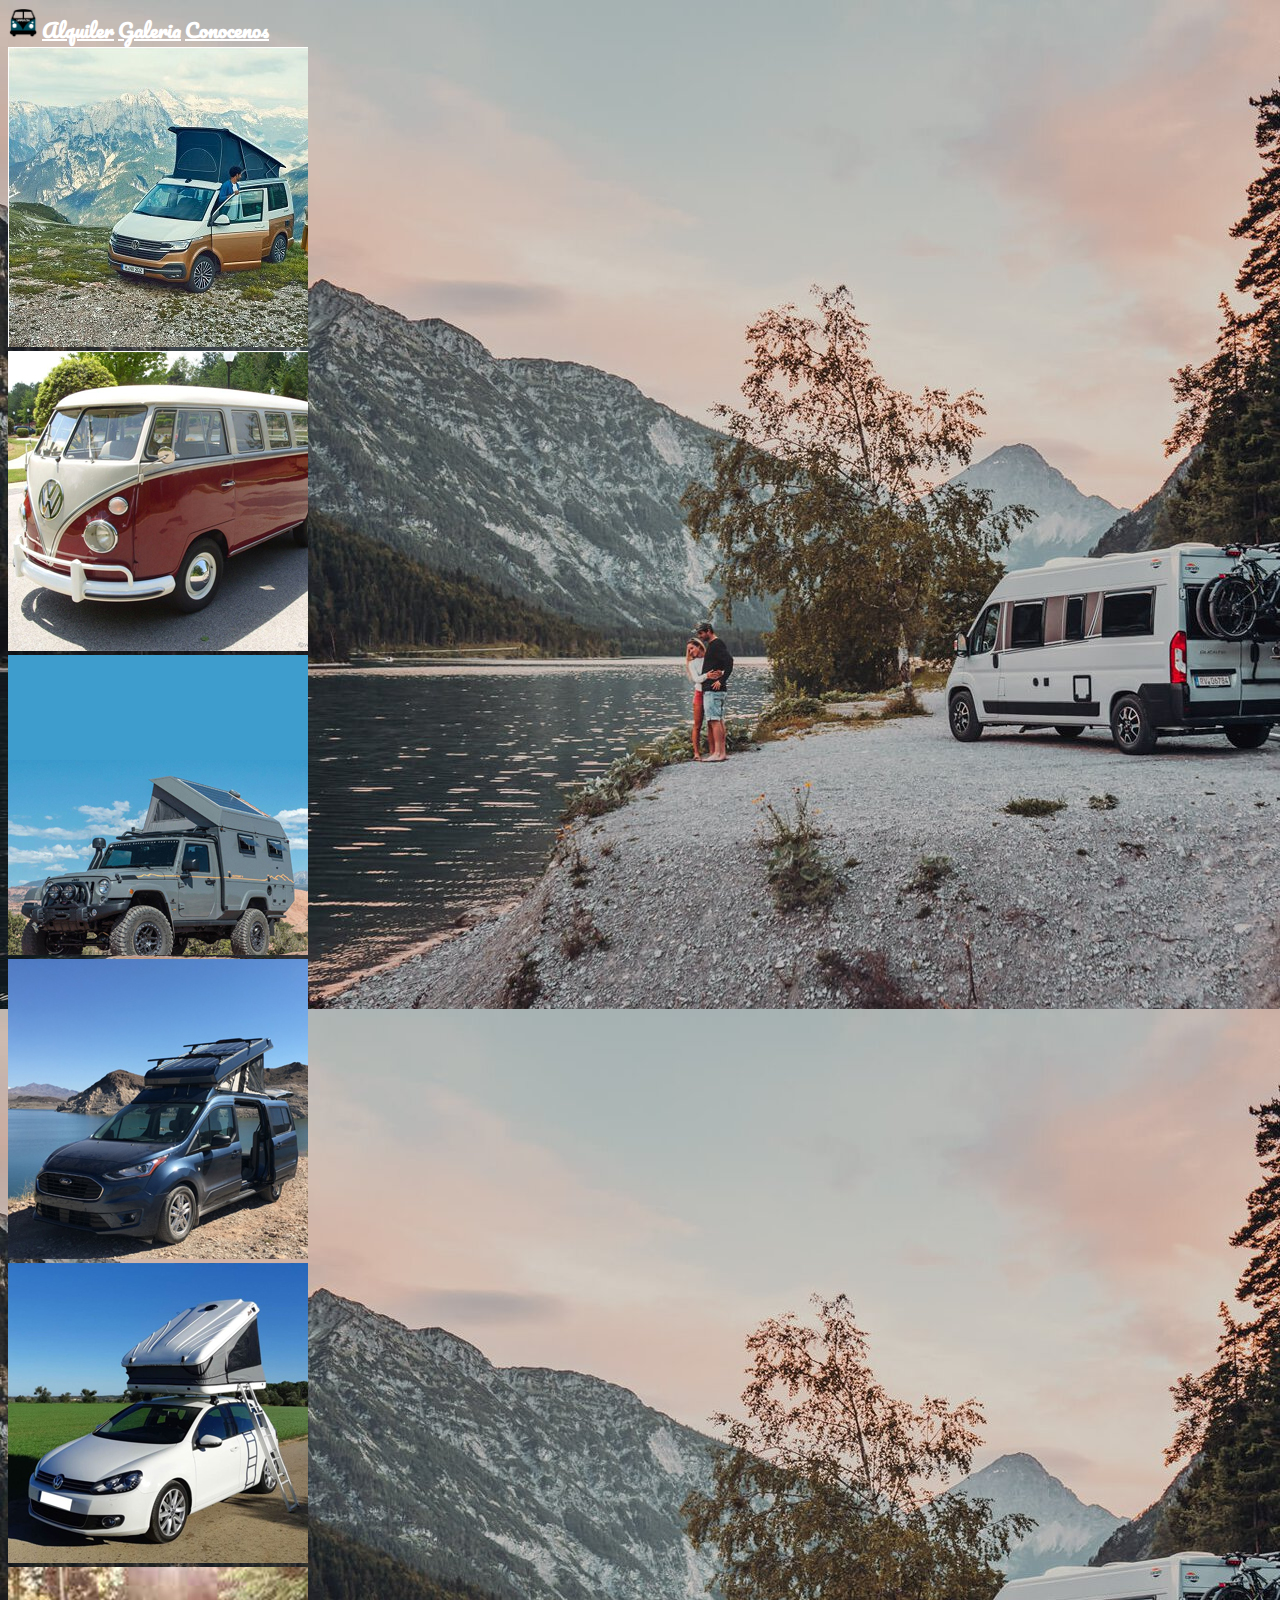
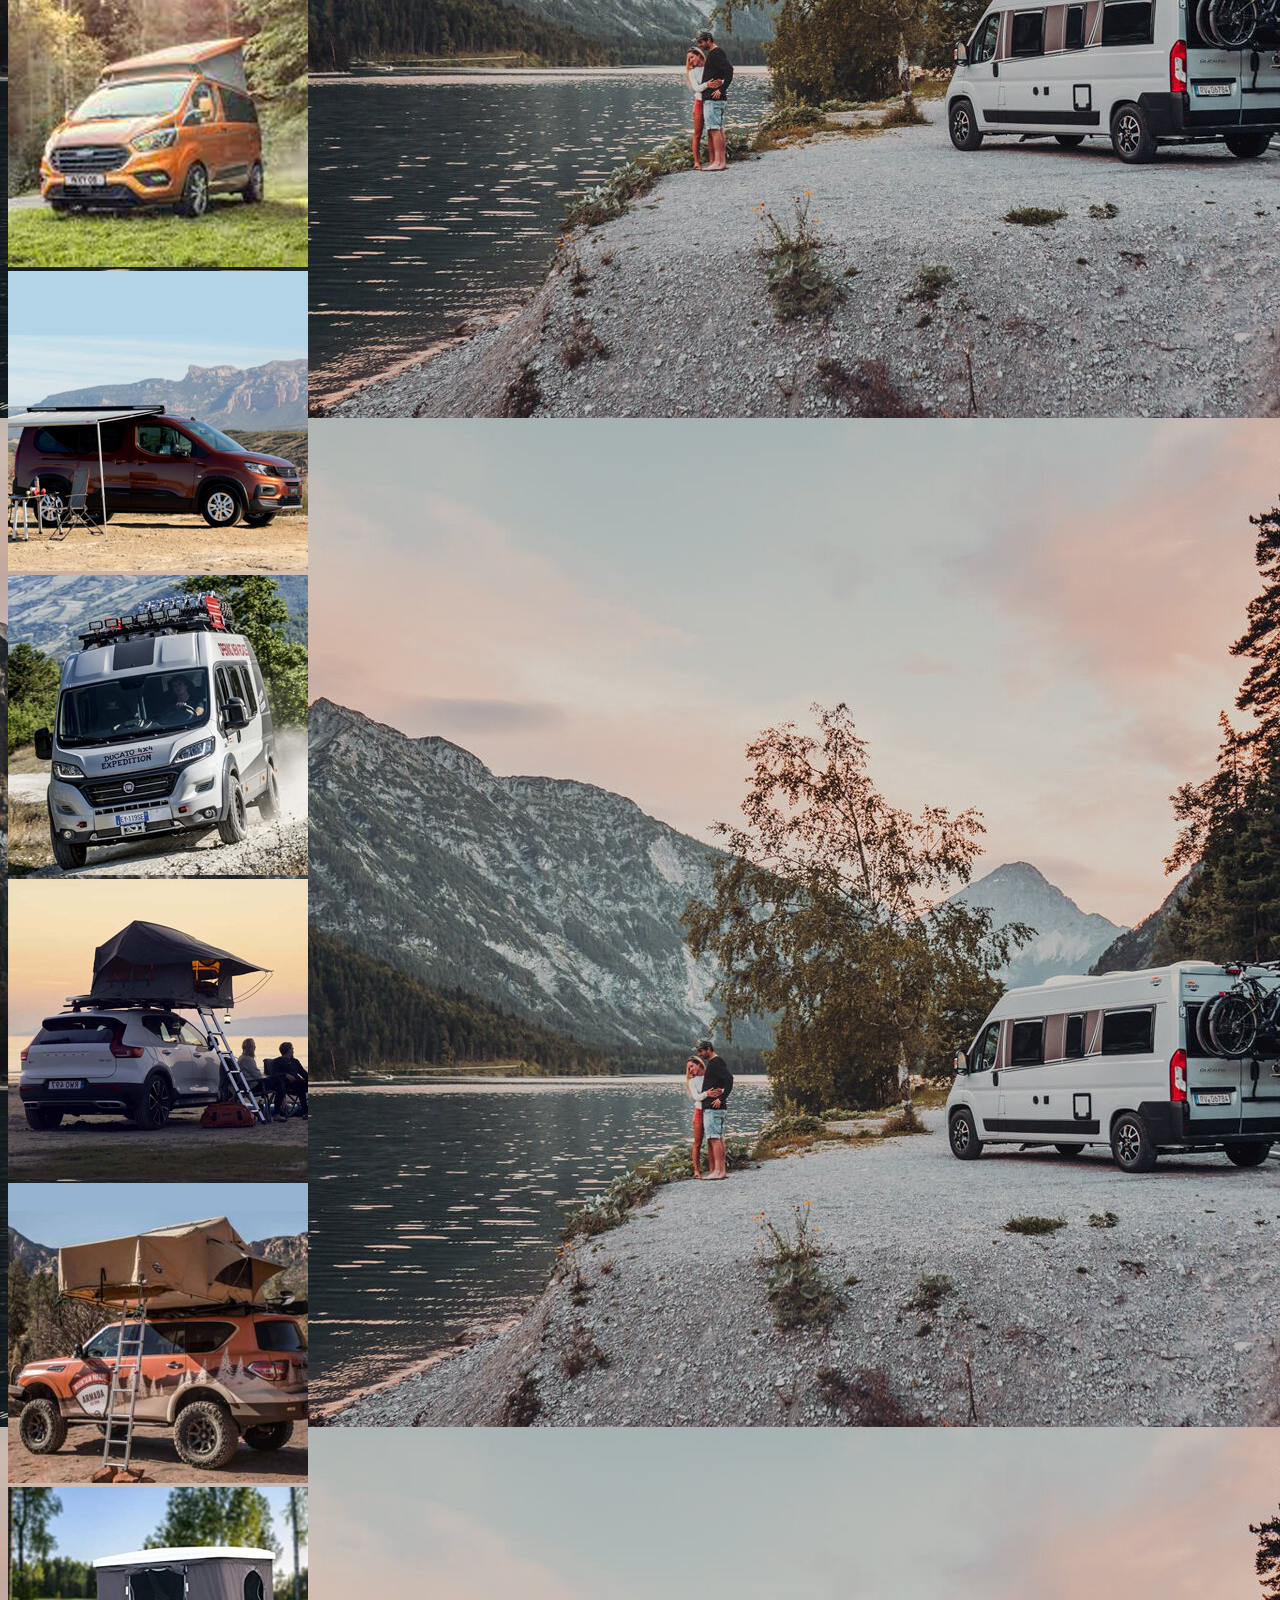
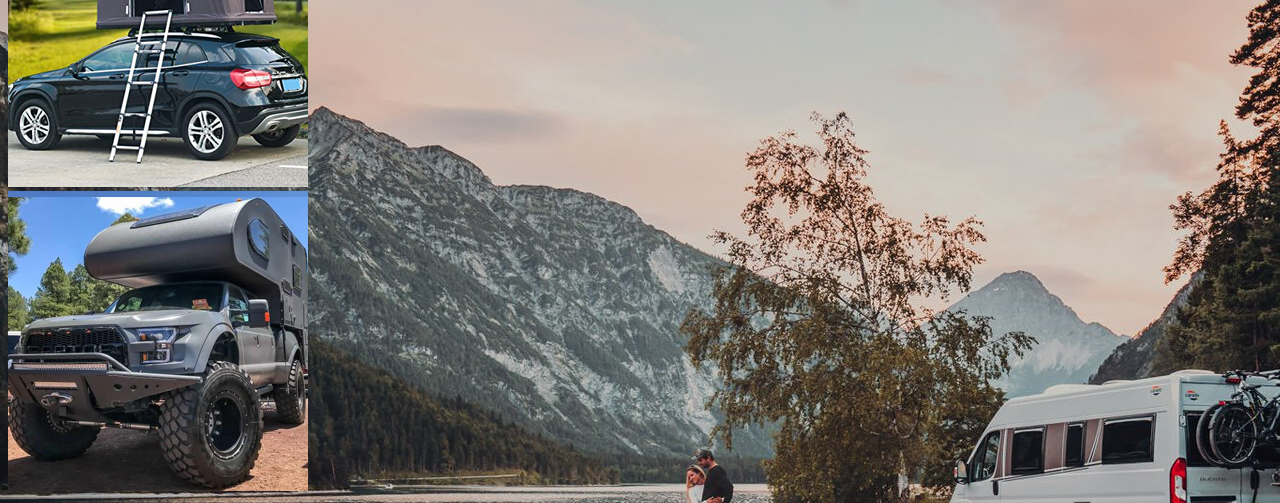
<file: html/alquiler.html>
<!DOCTYPE html>
<html>
<head>
	<meta charset="utf-8">
	<title>Camper.com</title>
	<link rel="icon" type="image/x-icon" href="../img/logo.jpg">
	<link rel="stylesheet" type="text/css" href="../css/master.css">
	<link href="https://cdn.jsdelivr.net/npm/bootstrap@5.1.3/dist/css/bootstrap.min.css" rel="stylesheet" integrity="sha384-1BmE4kWBq78iYhFldvKuhfTAU6auU8tT94WrHftjDbrCEXSU1oBoqyl2QvZ6jIW3" crossorigin="anonymous">
	<script src="https://cdn.jsdelivr.net/npm/bootstrap@5.1.3/dist/js/bootstrap.bundle.min.js" integrity="sha384-ka7Sk0Gln4gmtz2MlQnikT1wXgYsOg+OMhuP+IlRH9sENBO0LRn5q+8nbTov4+1p" crossorigin="anonymous"></script>
</head>
<body class="fondo">
	<div class="container-fluid">
		<div class="container p-2">
			<nav class="nav nav-pills flex-column flex-sm-row bg-success p-2 text-white bg-opacity-75 rounded-3">
				<a class="menu flex-sm-fill text-sm-center nav-link" href="../index.html"><img src="../img/logo.png" width="30px"></a>
  				<a class="menu flex-sm-fill text-sm-center nav-link text-dark text-white" href="alquiler.html">Alquiler</a>
  				<a class="menu flex-sm-fill text-sm-center nav-link text-dark text-white" href="galeria.html">Galeria</a>
  				<a class="menu flex-sm-fill text-sm-center nav-link text-dark text-white" href="conocenos.html">Conocenos</a>
			</nav>
		</div>
	</div>
	<div class="container">
        <div class="row">
            <div class="col-xs-12 col-sm-6 col-md-4 col-lg-3 m-2 " style="width: 300px;"><a href="california.html"><img class="rounded-3 selec" src="../img/california.jpg"></a></a></div>
            <div class="col-xs-12 col-sm-6 col-md-4 col-lg-3 m-2 " style="width: 300px;"><a href="clasis.html"><img class="rounded-3 selec" src="../img/clasic.jpg"></a></a></div>
            <div class="col-xs-12 col-sm-6 col-md-4 col-lg-3 m-2 " style="width: 300px;"><a href="jeep.html"><img class="rounded-3 selec" src="../img/jeep.jpg"></a></a></div>
            <div class="col-xs-12 col-sm-6 col-md-4 col-lg-3 m-2 " style="width: 300px;"><a href="connect.html"><img class="rounded-3 selec" src="../img/connect.jpg"></a></a></div>
            <div class="col-xs-12 col-sm-6 col-md-4 col-lg-3 m-2 " style="width: 300px;"><a href="golf.html"><img class="rounded-3 selec" src="../img/golf.jpg"></a></a></div>
            <div class="col-xs-12 col-sm-6 col-md-4 col-lg-3 m-2 " style="width: 300px;"><a href="custom.html"><img class="rounded-3 selec" src="../img/custom.jpg"></a></a></div>
            <div class="col-xs-12 col-sm-6 col-md-4 col-lg-3 m-2 " style="width: 300px;"><a href="rifter.html"><img class="rounded-3 selec" src="../img/rifter.jpg"></a></a></div>
            <div class="col-xs-12 col-sm-6 col-md-4 col-lg-3 m-2 " style="width: 300px;"><a href="ducato.html"><img class="rounded-3 selec" src="../img/ducato.jpg"></a></a></div>
            <div class="col-xs-12 col-sm-6 col-md-4 col-lg-3 m-2 " style="width: 300px;"><a href="suv.html"><img class="rounded-3 selec" src="../img/suv.jpg"></a></a></div>
            <div class="col-xs-12 col-sm-6 col-md-4 col-lg-3 m-2 " style="width: 300px;"><a href="patrol.html"><img class="rounded-3 selec" src="../img/patrol.jpg"></a></a></div>
            <div class="col-xs-12 col-sm-6 col-md-4 col-lg-3 m-2 " style="width: 300px;"><a href="mercedes.html"><img class="rounded-3 selec" src="../img/mercedes.jpg"></a></a></div>
            <div class="col-xs-12 col-sm-6 col-md-4 col-lg-3 m-2 " style="width: 300px;"><a href="raptor.html"><img class="rounded-3 selec" src="../img/raptor.jpg"></a></a></div>
        </div>
    </div>
</body>
</html>
</file>
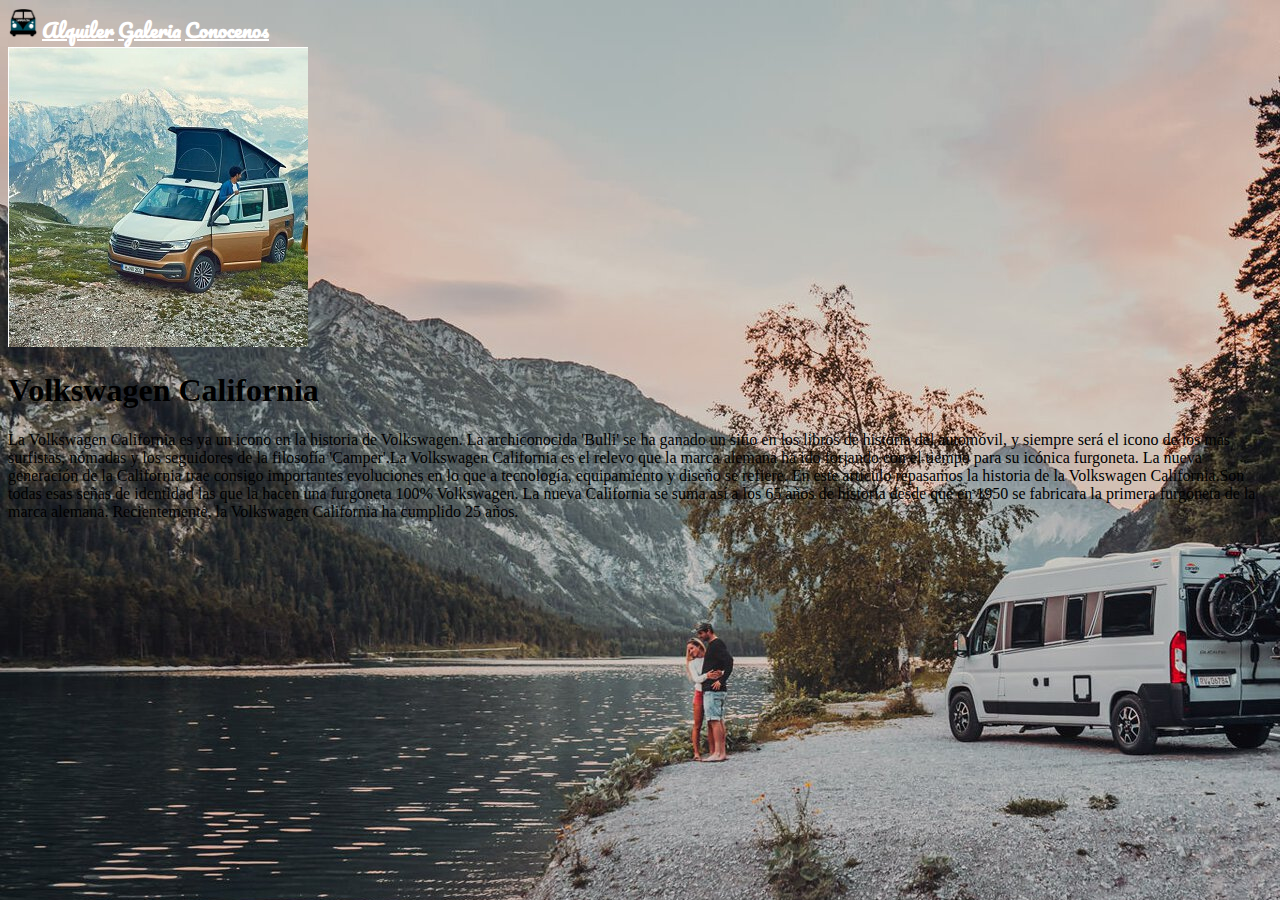
<file: html/california.html>
<!DOCTYPE html>
<html>
<head>
	<meta charset="utf-8">
	<title>Camper.com</title>
	<link rel="icon" type="image/x-icon" href="../img/logo.jpg">
	<link rel="stylesheet" type="text/css" href="../css/master.css">
	<link href="https://cdn.jsdelivr.net/npm/bootstrap@5.1.3/dist/css/bootstrap.min.css" rel="stylesheet" integrity="sha384-1BmE4kWBq78iYhFldvKuhfTAU6auU8tT94WrHftjDbrCEXSU1oBoqyl2QvZ6jIW3" crossorigin="anonymous">
	<script src="https://cdn.jsdelivr.net/npm/bootstrap@5.1.3/dist/js/bootstrap.bundle.min.js" integrity="sha384-ka7Sk0Gln4gmtz2MlQnikT1wXgYsOg+OMhuP+IlRH9sENBO0LRn5q+8nbTov4+1p" crossorigin="anonymous"></script>
</head>
<body class="fondo">
	<div class="container-fluid">
		<div class="container p-2">
			<nav class="nav nav-pills flex-column flex-sm-row bg-success p-2 text-white bg-opacity-75 rounded-3">
				<a class="menu flex-sm-fill text-sm-center nav-link" href="../index.html"><img src="../img/logo.png" width="30px"></a>
  				<a class="menu flex-sm-fill text-sm-center nav-link text-dark text-white" href="alquiler.html">Alquiler</a>
  				<a class="menu flex-sm-fill text-sm-center nav-link text-dark text-white" href="galeria.html">Galeria</a>
  				<a class="menu flex-sm-fill text-sm-center nav-link text-dark text-white" href="conocenos.html">Conocenos</a>
			</nav>
		</div>
	</div>
	<div class="container p-3 rounded-3 bg-success p-2" style="--bs-bg-opacity: .8;">
        <div class="row">
			<div class="col-4 m-3">
				<img src="../img/california.jpg" class="">
			</div>
			<div class="col-6">
				<div class="row m-3 row text-white">
					<h1>Volkswagen California</h1>
				</div>
				<div class="row text-white">
					<p>La Volkswagen California es ya un icono en la historia de Volkswagen. La archiconocida 'Bulli' se ha ganado un sitio en los libros de historia del automóvil, y siempre será el icono de los más surfistas, nómadas y los seguidores de la filosofía 'Camper'.La Volkswagen California es el relevo que la marca alemana ha ido forjando con el tiempo para su icónica furgoneta. La nueva generación de la California trae consigo importantes evoluciones en lo que a tecnología, equipamiento y diseño se refiere. En este artículo repasamos la historia de la Volkswagen California.Son todas esas señas de identidad las que la hacen una furgoneta 100% Volkswagen. La nueva California se suma así a los 65 años de historia desde que en 1950 se fabricara la primera furgoneta de la marca alemana. Recientemente, la Volkswagen California ha cumplido 25 años.</p>
				</div>
			</div>
			<div class="col-4 m-3">
				<iframe style="width:380px;height:200px;" 
					frameborder="0" 
					type="text/html" 
					src="https://www.dailymotion.com/embed/video/x65s8wp?autoplay=1" 
					allowfullscreen allow="autoplay"> 
				</iframe> 
			</div>
        </div>
		
    </div>
</body>
</html>
</file>
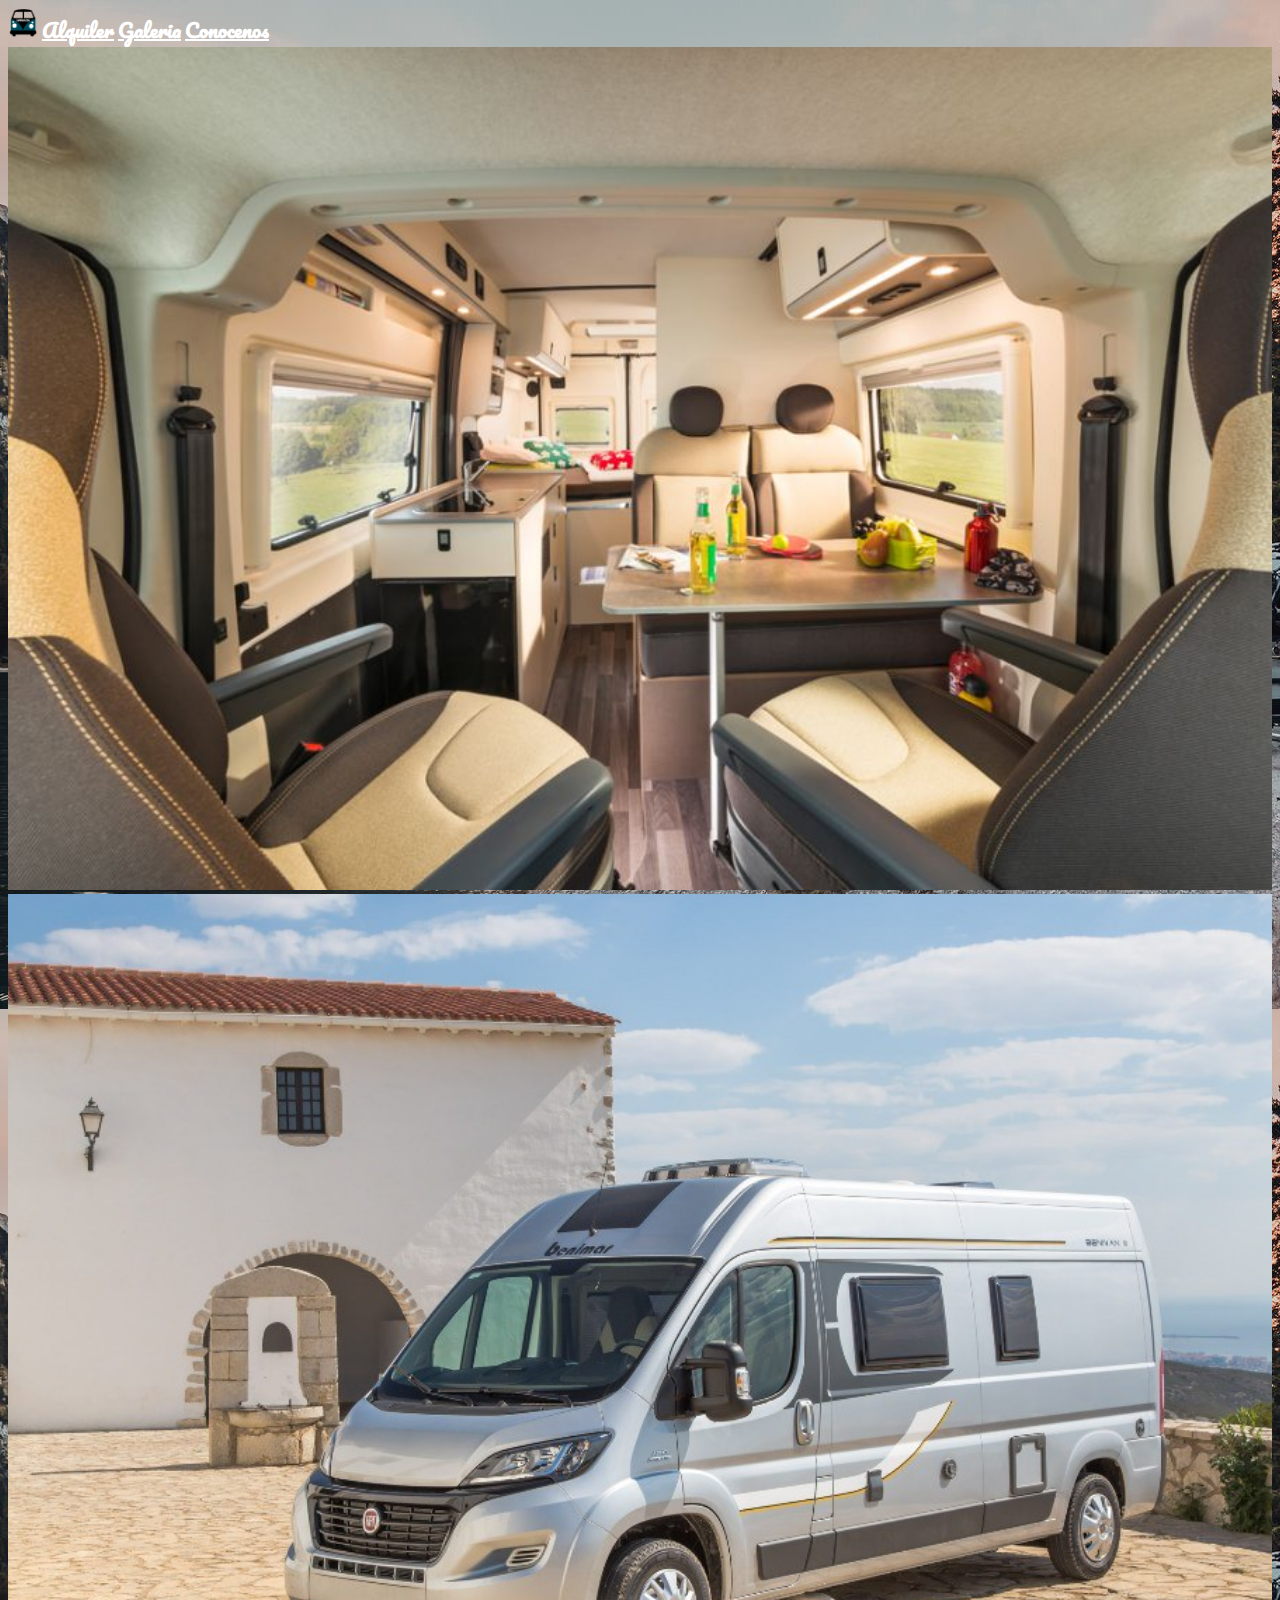
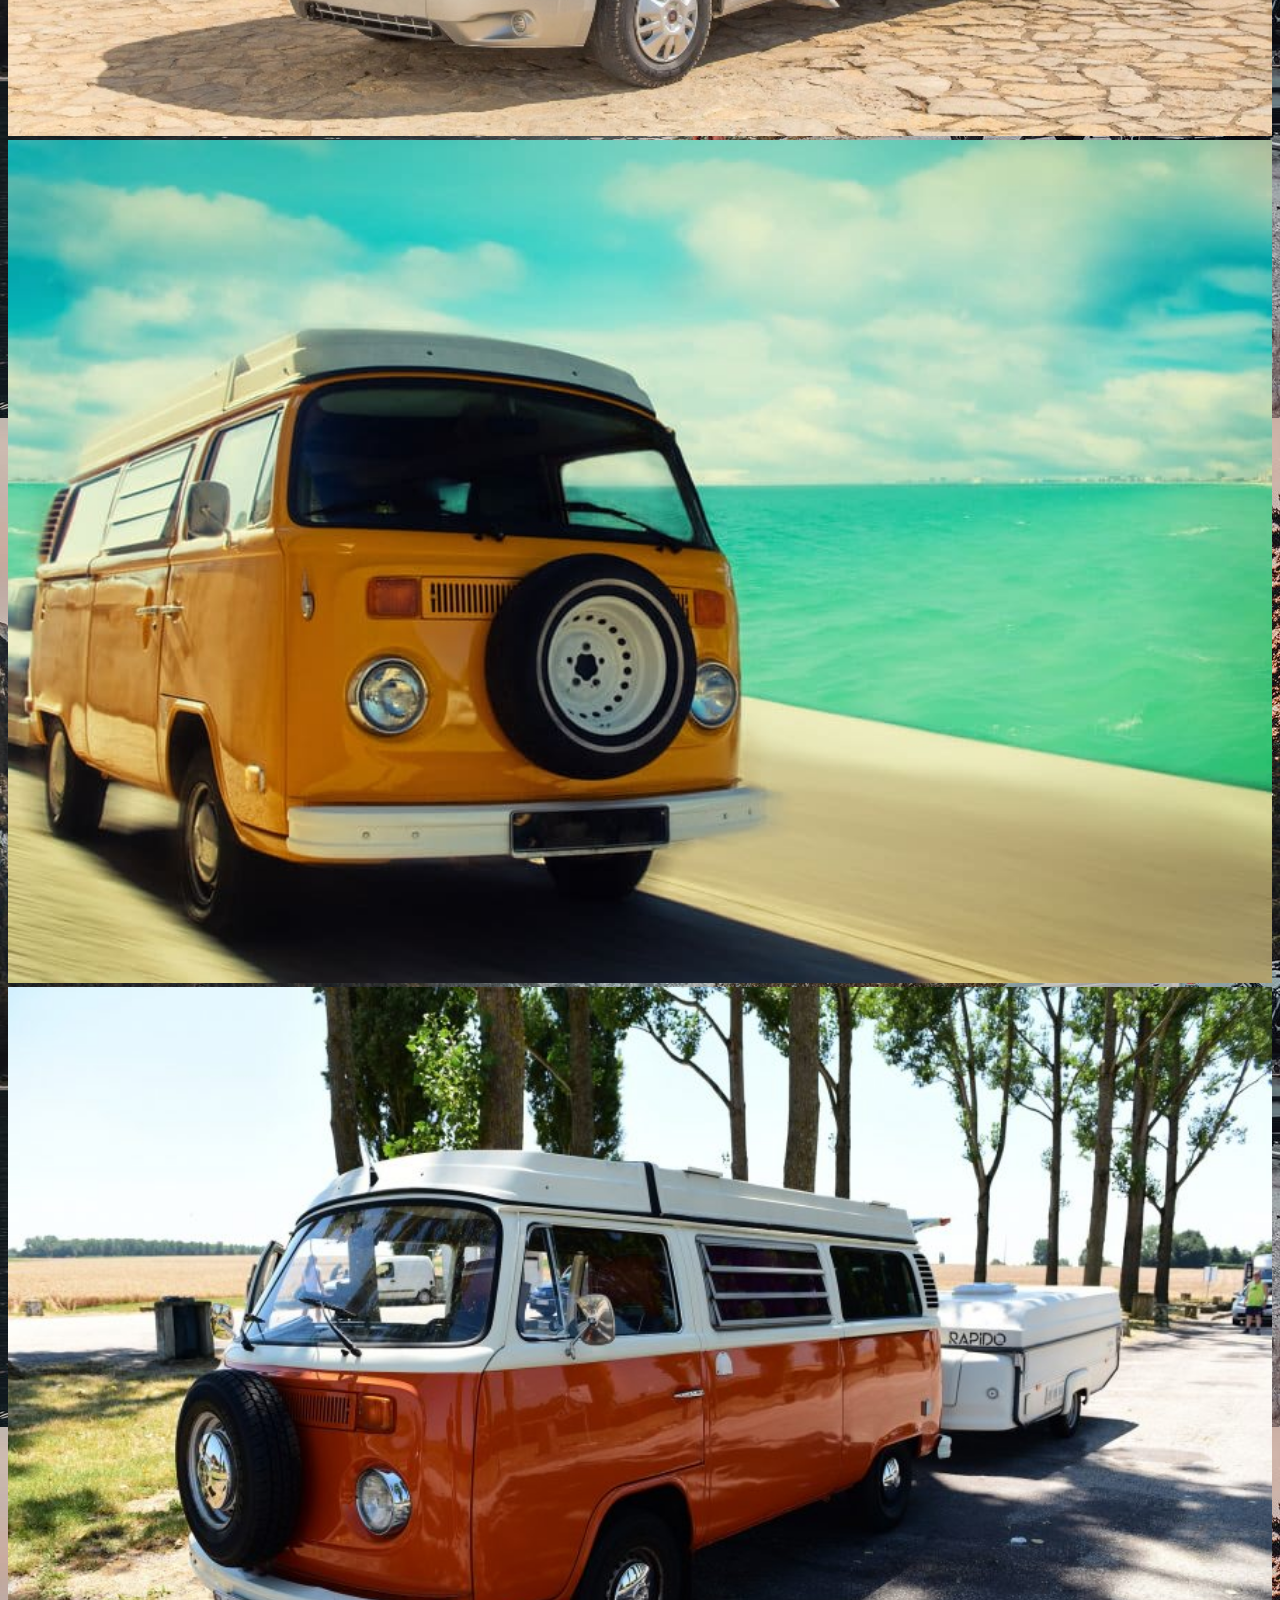
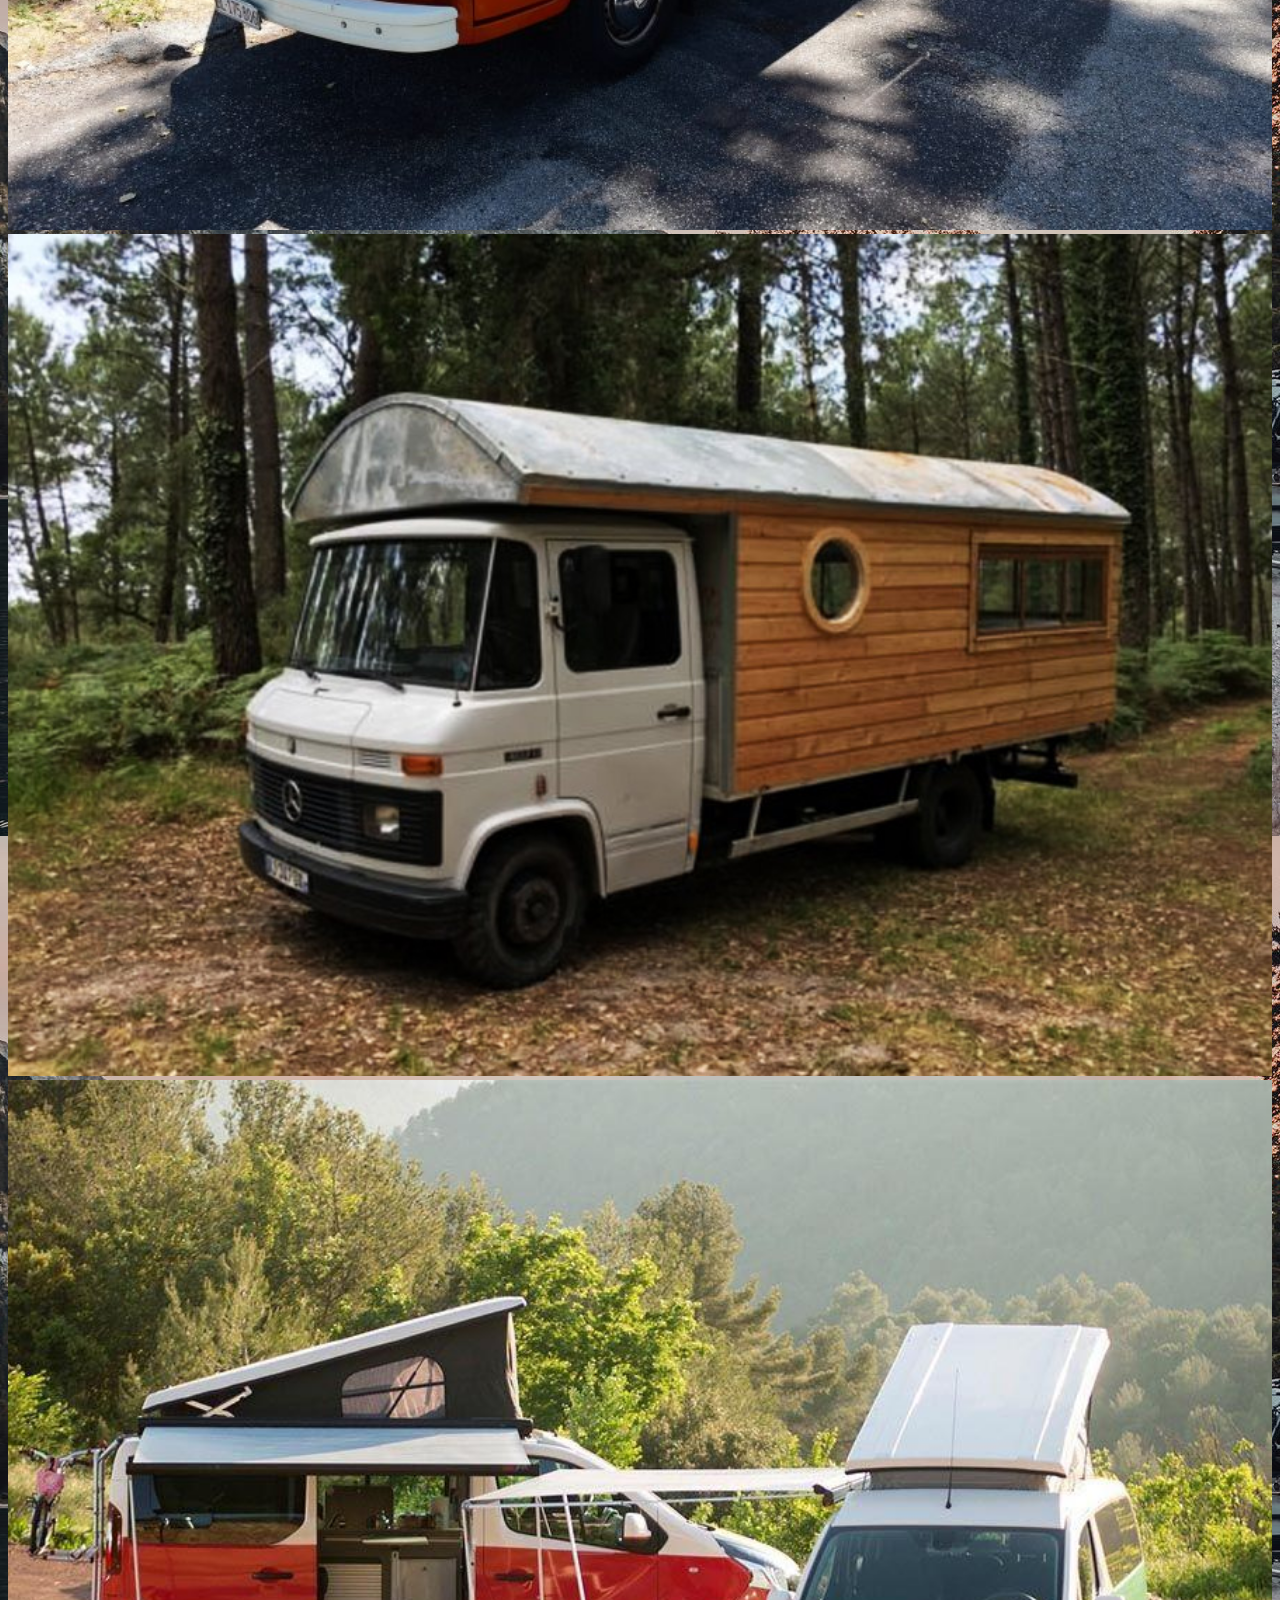
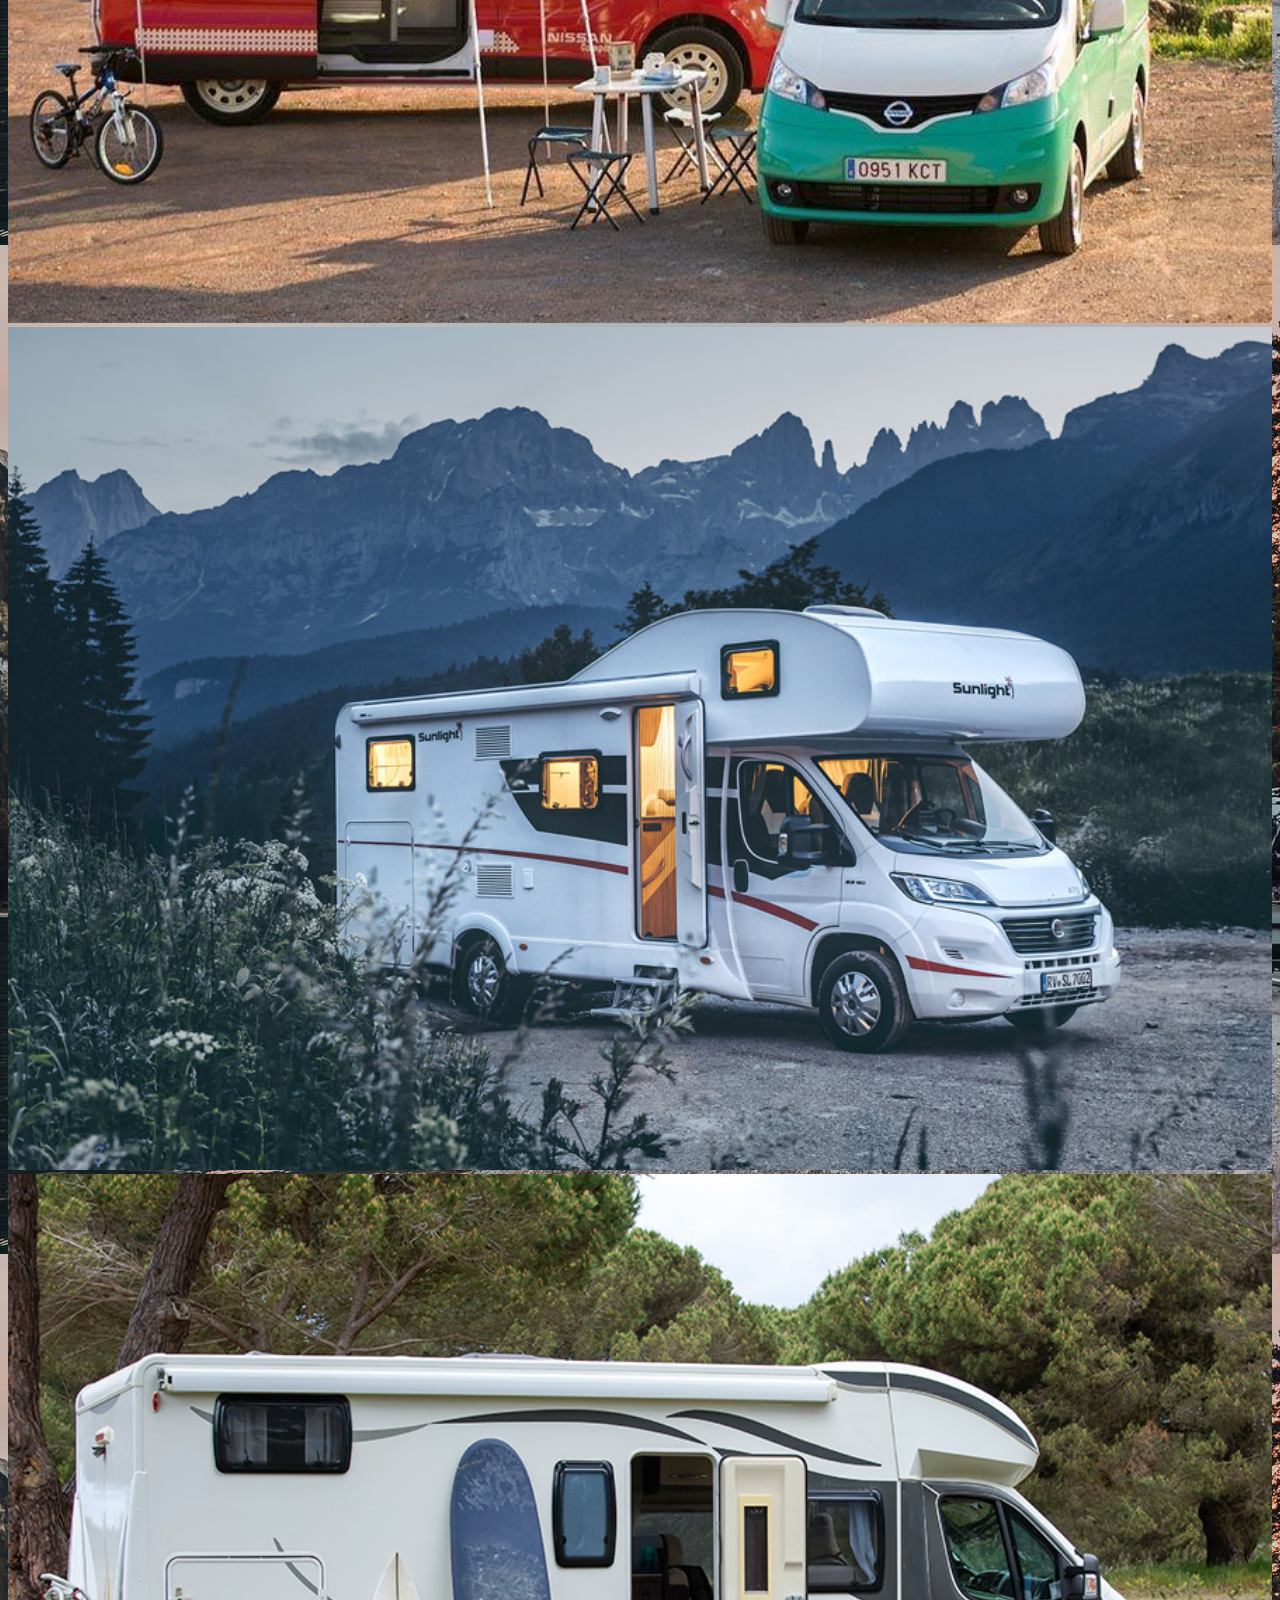
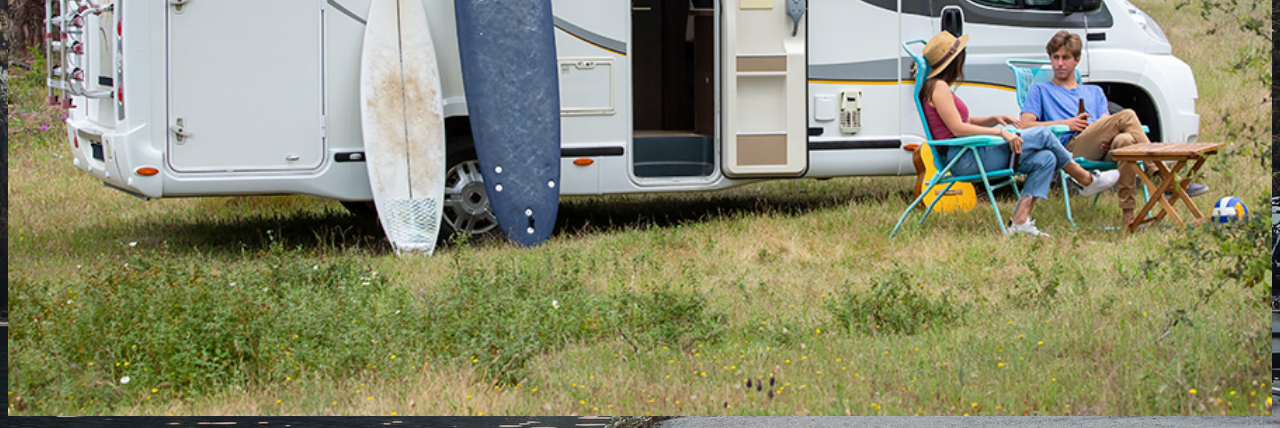
<file: html/galeria.html>
<!DOCTYPE html>
<html>
<head>
	<meta charset="utf-8">
	<title>Camper.com</title>
	<link rel="icon" type="image/x-icon" href="../img/logo.jpg">
	<link rel="stylesheet" type="text/css" href="../css/master.css">
	<link href="https://cdn.jsdelivr.net/npm/bootstrap@5.1.3/dist/css/bootstrap.min.css" rel="stylesheet" integrity="sha384-1BmE4kWBq78iYhFldvKuhfTAU6auU8tT94WrHftjDbrCEXSU1oBoqyl2QvZ6jIW3" crossorigin="anonymous">
	<script src="https://cdn.jsdelivr.net/npm/bootstrap@5.1.3/dist/js/bootstrap.bundle.min.js" integrity="sha384-ka7Sk0Gln4gmtz2MlQnikT1wXgYsOg+OMhuP+IlRH9sENBO0LRn5q+8nbTov4+1p" crossorigin="anonymous"></script>
</head>
<body class="fondo">
	<div class="container-fluid">
		<div class="container p-2">
			<nav class="nav nav-pills flex-column flex-sm-row bg-success p-2 text-white bg-opacity-75 rounded-3">
				<a class="menu flex-sm-fill text-sm-center nav-link" href="../index.html"><img src="../img/logo.png" alt="logo" width="30px"></a>
  				<a class="menu flex-sm-fill text-sm-center nav-link text-dark text-white" href="alquiler.html">Alquiler</a>
  				<a class="menu flex-sm-fill text-sm-center nav-link text-dark text-white" href="galeria.html">Galeria</a>
  				<a class="menu flex-sm-fill text-sm-center nav-link text-dark text-white" href="conocenos.html">Conocenos</a>
			</nav>
		</div>
	</div>
	<div class="container">
        <div class="row">
            <div class="col-lg-6 col-md-6 col-sm-12"><img src="../img/galeria/1.jpg" width="100%" class="rounded-3 mt-3" alt="interior furgo"></div>
            <div class="col-lg-6 col-md-6 col-sm-12"><img src="../img/galeria/2.jpg" width="100%" class="rounded-3 mt-3" alt="fiat ducato"></div>
            <div class="col-lg-6 col-md-6 col-sm-12"><img src="../img/galeria/3.jpg" width="100%" class="rounded-3 mt-3" alt="Volkswagen T1"></div>
            <div class="col-lg-6 col-md-6 col-sm-12"><img src="../img/galeria/4.jpg" width="100%" class="rounded-3 mt-3" alt="Volkswagen T1 con remolque"></div>
            <div class="col-lg-6 col-md-6 col-sm-12"><img src="../img/galeria/5.jpg" width="100%" class="rounded-3 mt-3" alt="mercedes camper"></div>
            <div class="col-lg-6 col-md-6 col-sm-12"><img src="../img/galeria/6.jpg" width="100%" class="rounded-3 mt-3" alt="2 nisan nv300"></div>
            <div class="col-lg-6 col-md-6 col-sm-12"><img src="../img/galeria/7.jpg" width="100%" class="rounded-3 mt-3" alt="Caravana Ducato"></div>
            <div class="col-lg-6 col-md-6 col-sm-12"><img src="../img/galeria/8.jpg" width="100%" class="rounded-3 mt-3" alt="Caravana con tablas de surf"></div>
        </div>
    </div>
</body>
</html>
</file>
<file: css/master.css>
@import url('http://fonts.googleapis.com/css?family=Pacifico');
@import url('https://fonts.googleapis.com/css2?family=Comfortaa&display=swap');
.fondo{
	background-image:url("../img/fondoselector.jpg");
	background-repeat: repeat-y;
}
.menu{
	font-family:'Pacifico';
	font-weight: bold;
	color: white;
	font-size: 20px;
}
.menu:hover{
	opacity: 50%;
}
.fecha{
	font-family:'Pacifico';
	font-size: 25px;
	color: white;
}
.boton{
	background-color: #196F3D;
	border-radius: 10px;
	border-color: black;
	font-family:'Pacifico';
	font-size: 20px;
	color: white;

}
.selec:hover {
	opacity: 50%;
}
</file>
